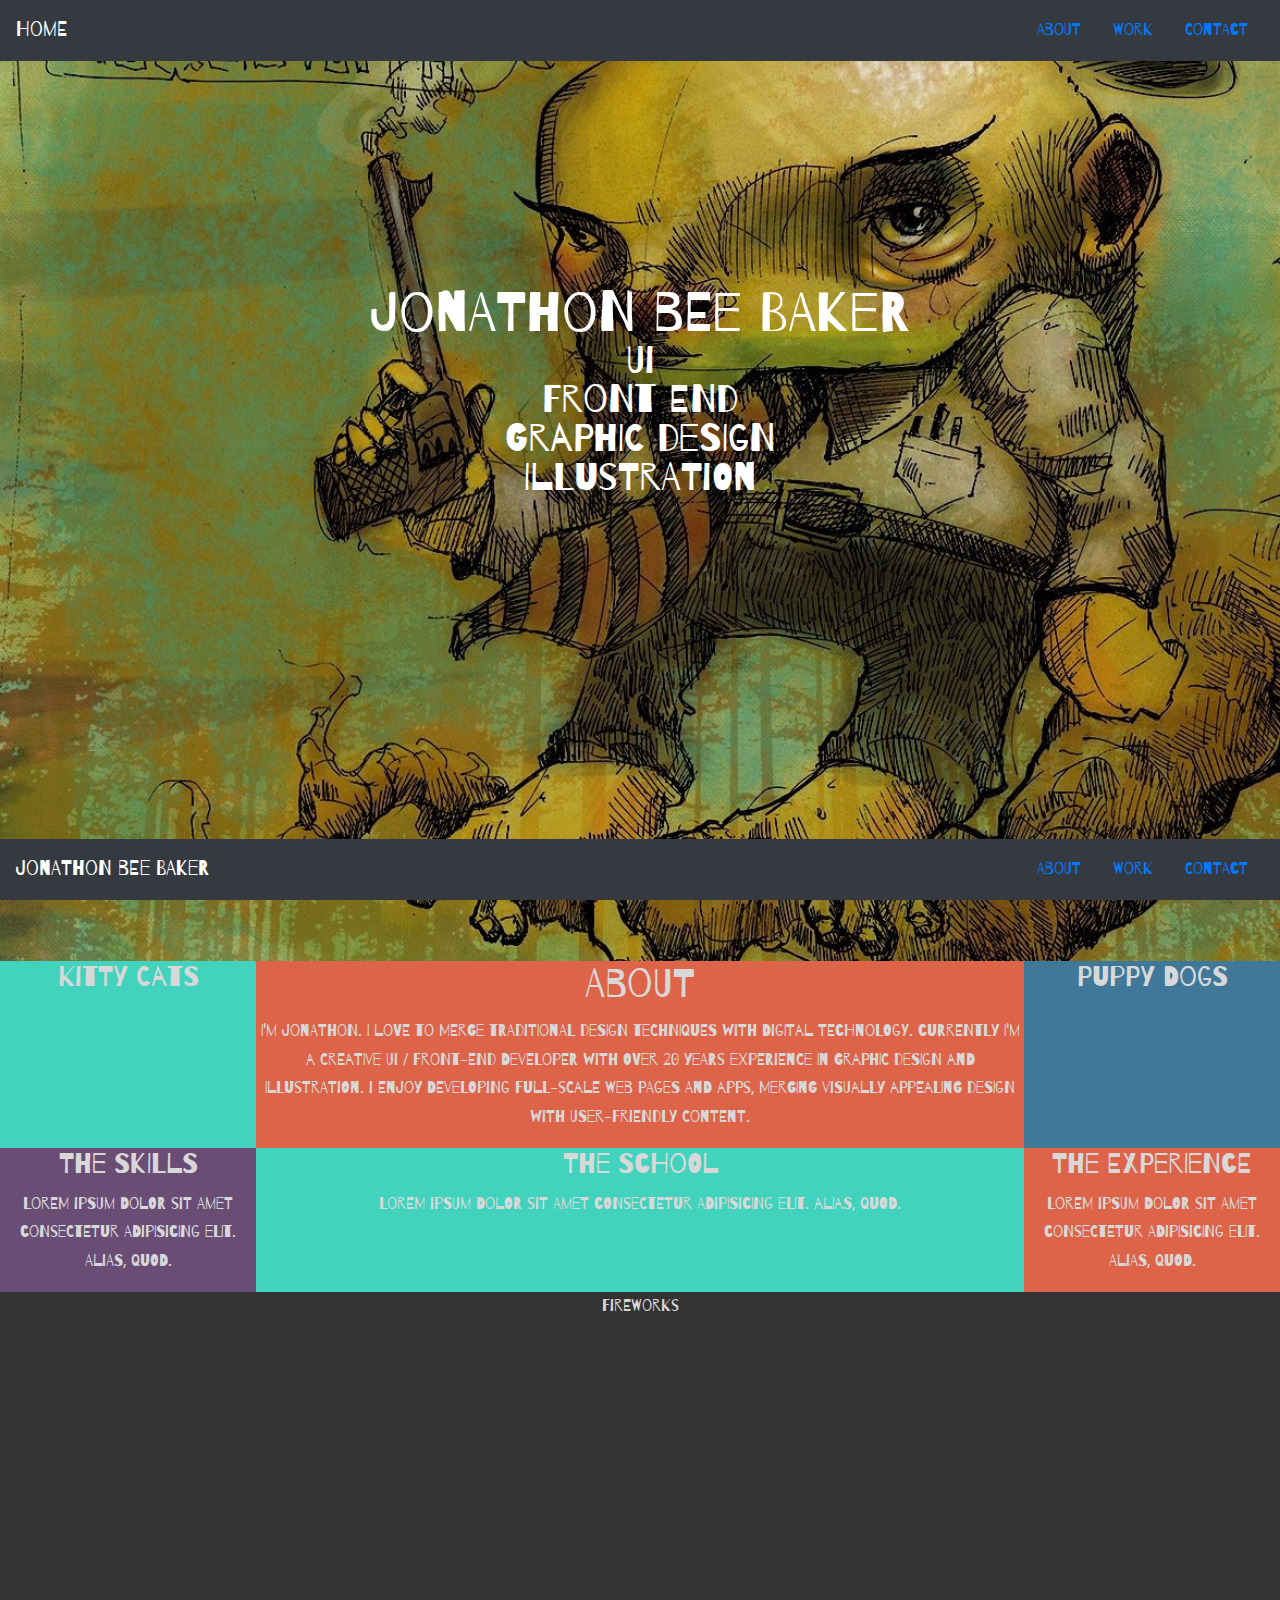
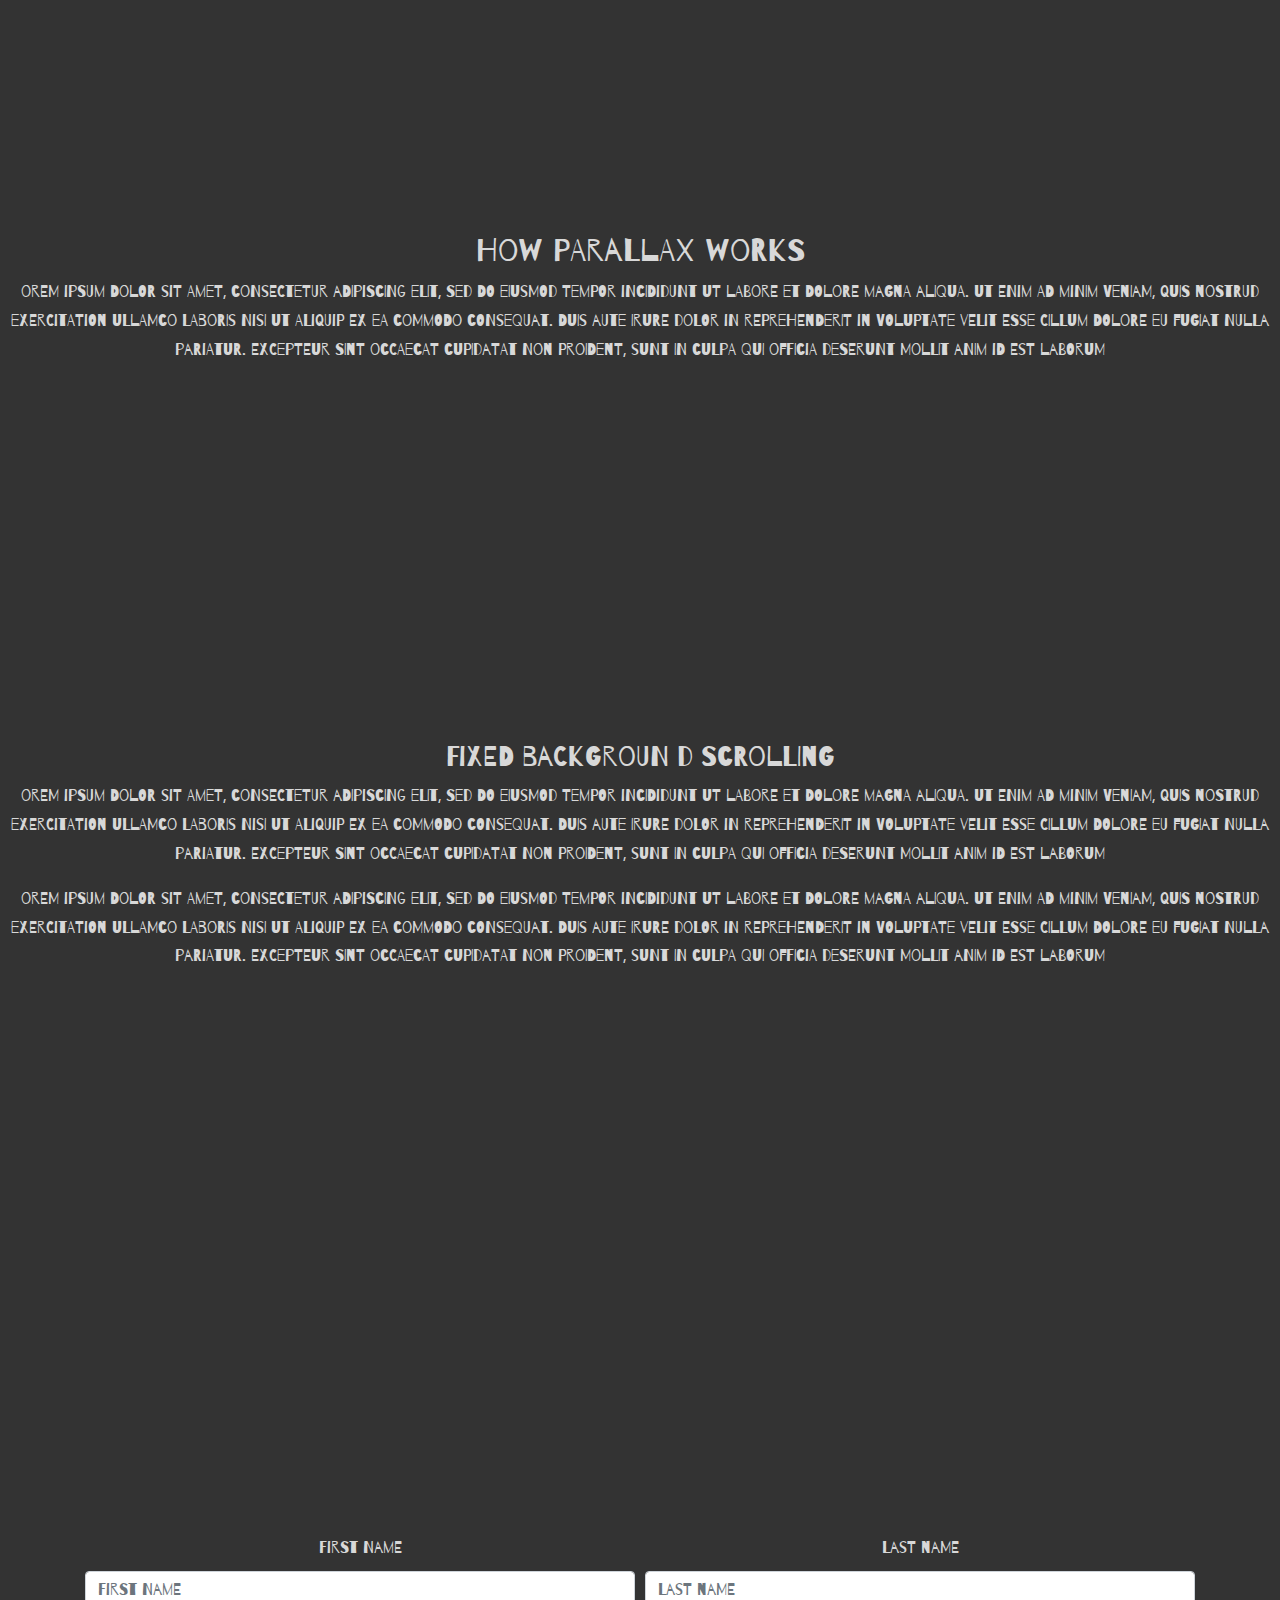
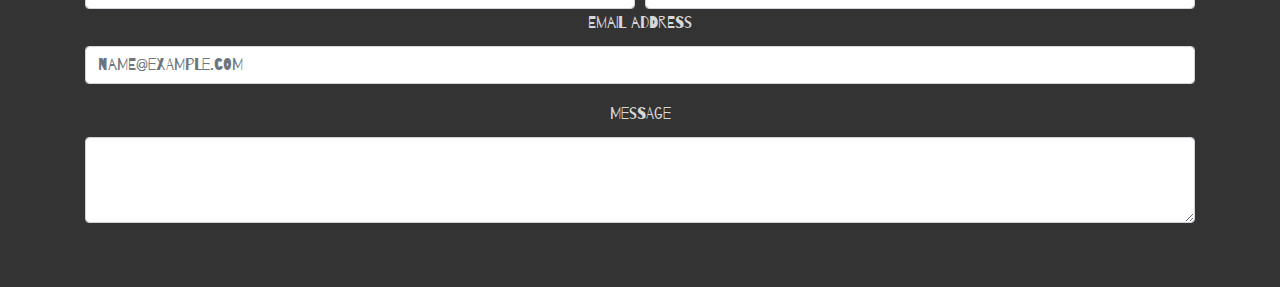
<file: index.html>
<!DOCTYPE html>
<html lang="en">
<head>
    <meta charset="UTF-8">
    <meta name="viewport" content="width=device-width, initial-scale=1.0">
    <meta http-equiv="X-UA-Compatible" content="ie=edge">
    <title>Document</title>
    
    <link rel="stylesheet" href="https://maxcdn.bootstrapcdn.com/bootstrap/4.0.0/css/bootstrap.min.css" integrity="sha384-Gn5384xqQ1aoWXA+058RXPxPg6fy4IWvTNh0E263XmFcJlSAwiGgFAW/dAiS6JXm" crossorigin="anonymous">
    <meta name="viewport" content="width=device-width, initial-scale=1, shrink-to-fit=no">
    <link href="https://fonts.googleapis.com/css?family=Barrio" rel="stylesheet">
    <link rel="stylesheet" href="style.css">
</head>
<body>
        <nav class="navbar sticky-top navbar-dark bg-dark">
                <a class="navbar-brand" href="#">Home</a>
                <ul class="nav">
                        <li class="nav-item">
                          <a class="nav-link active" href="#">About</a>
                        </li>
                        <li class="nav-item">
                          <a class="nav-link" href="#">Work</a>
                        </li>
                        <li class="nav-item">
                          <a class="nav-link" href="#">Contact</a>
                        </li>
                       
                      </ul>
        </nav>

    <div class="parallax1">
        <div class="heading">
            Jonathon Bee Baker<br>
            <div class="subHead">
                    UI<br>
                    Front End<br>
                    Graphic Design<br>
                    Illustration<br>
                </div>
        </div>
       
    
       
    </div>

    <section>
        <div class="wrapper">
              <div class="pic1">
                  <h3>Kitty Cats</h3>
              </div>

              <div class="about">
                  <h1>About</h1>
                  <p>I'm Jonathon. I love to merge traditional design techniques with digital technology. Currently I'm a Creative UI / Front-End Developer with over 20 years experience in Graphic Design and Illustration. 
                     I enjoy developing full-scale web pages and apps, merging visually appealing design with user-friendly content.
                  </p>
              </div>

              <div class="pic2">
                    <h3>Puppy Dogs</h3>
              </div>

              <div class="experience">
                  <h3>The Skills</h3>
                  <p>Lorem ipsum dolor sit amet consectetur adipisicing elit. Alias, quod.</p>
              </div>

              <div class="skills">
                  <h3>The School</h3>
                  <p>Lorem ipsum dolor sit amet consectetur adipisicing elit. Alias, quod.</p>
              </div>

              <div class="education">
                    <h3>The Experience</h3>
                    <p>Lorem ipsum dolor sit amet consectetur adipisicing elit. Alias, quod.</p>
              </div>

        </div>

       
       
    </section>

    <div class="parallax2">
        <div class="heading-sm">
            FireWorks

        </div>
    </div>

    <section class="dark">
        <h2>How Parallax works</h2>
        <p>
                orem ipsum dolor sit amet, consectetur adipiscing elit, sed do eiusmod tempor
                incididunt ut labore et dolore magna aliqua. Ut enim ad minim veniam, quis nostrud 
                exercitation ullamco laboris nisi ut aliquip ex ea commodo consequat. Duis 
                aute irure dolor in reprehenderit in voluptate velit esse cillum dolore eu fugiat nulla 
                pariatur. Excepteur sint occaecat cupidatat non proident, sunt in culpa qui officia deserunt 
                mollit anim id est laborum
        </p>
    </section>

    <div class="parallax3">
    </div>
        <div class="dark">
            <h3>Fixed Backgroun d scrolling</h3>
            <div class="two-col">
                    <p>
                            orem ipsum dolor sit amet, consectetur adipiscing elit, sed do eiusmod tempor
                            incididunt ut labore et dolore magna aliqua. Ut enim ad minim veniam, quis nostrud 
                            exercitation ullamco laboris nisi ut aliquip ex ea commodo consequat. Duis 
                            aute irure dolor in reprehenderit in voluptate velit esse cillum dolore eu fugiat nulla 
                            pariatur. Excepteur sint occaecat cupidatat non proident, sunt in culpa qui officia deserunt 
                            mollit anim id est laborum
                    </p>
            </div>
            <div class="two-col">
                    <p>
                            orem ipsum dolor sit amet, consectetur adipiscing elit, sed do eiusmod tempor
                            incididunt ut labore et dolore magna aliqua. Ut enim ad minim veniam, quis nostrud 
                            exercitation ullamco laboris nisi ut aliquip ex ea commodo consequat. Duis 
                            aute irure dolor in reprehenderit in voluptate velit esse cillum dolore eu fugiat nulla 
                            pariatur. Excepteur sint occaecat cupidatat non proident, sunt in culpa qui officia deserunt 
                            mollit anim id est laborum
                    </p>
            </div>
        </div>
        <div class="parallax4"> 
            <br>
            <br>
            <br>
            <br>
            <br>
            <br>
            <br>
            <br>
            <br>
            <br>
            <br>
            <br>
            <br>
            <br>
            <br>
            <br>
            <br>
            <br>
            <br>
            <div class="container">
                <form>
                        <div class="form-row">
                                <div class="col">
                                        <label for="exampleFormControlInput1">First Name</label>
                                  <input type="text" class="form-control" placeholder="First name">
                                </div>
                                <div class="col">
                                        <label for="exampleFormControlInput2">Last Name</label>
                                  <input type="text" class="form-control" placeholder="Last name">
                                </div>
                              </div>
                        <div class="form-group">
                          <label for="exampleFormControlInput3">Email address</label>
                          <input type="email" class="form-control" id="exampleFormControlInput1" placeholder="name@example.com">
                        </div>
                    
                        <div class="form-group">
                          <label for="exampleFormControlTextarea1">Message</label>
                          <textarea class="form-control" id="exampleFormControlTextarea1" rows="3"></textarea>
                        </div>
                      </form>   
                    </div> 
        </div>
        <nav class="navbar fixed-bottom navbar-dark bg-dark">
                <a class="navbar-brand" href="#">Jonathon Bee Baker</a>
                <ul class="nav">
                        <li class="nav-item">
                          <a class="nav-link active" href="#">About</a>
                        </li>
                        <li class="nav-item">
                          <a class="nav-link" href="#">Work</a>
                        </li>
                        <li class="nav-item">
                          <a class="nav-link" href="#">Contact</a>
                        </li>
                       
                      </ul>
              </nav>

<!--Bootstrap javascript-->
<script src="https://code.jquery.com/jquery-3.2.1.slim.min.js" integrity="sha384-KJ3o2DKtIkvYIK3UENzmM7KCkRr/rE9/Qpg6aAZGJwFDMVNA/GpGFF93hXpG5KkN" crossorigin="anonymous"></script>
<script src="https://cdnjs.cloudflare.com/ajax/libs/popper.js/1.12.9/umd/popper.min.js" integrity="sha384-ApNbgh9B+Y1QKtv3Rn7W3mgPxhU9K/ScQsAP7hUibX39j7fakFPskvXusvfa0b4Q" crossorigin="anonymous"></script>
<script src="https://maxcdn.bootstrapcdn.com/bootstrap/4.0.0/js/bootstrap.min.js" integrity="sha384-JZR6Spejh4U02d8jOt6vLEHfe/JQGiRRSQQxSfFWpi1MquVdAyjUar5+76PVCmYl" crossorigin="anonymous"></script>
   
</body>
</html>
</file>
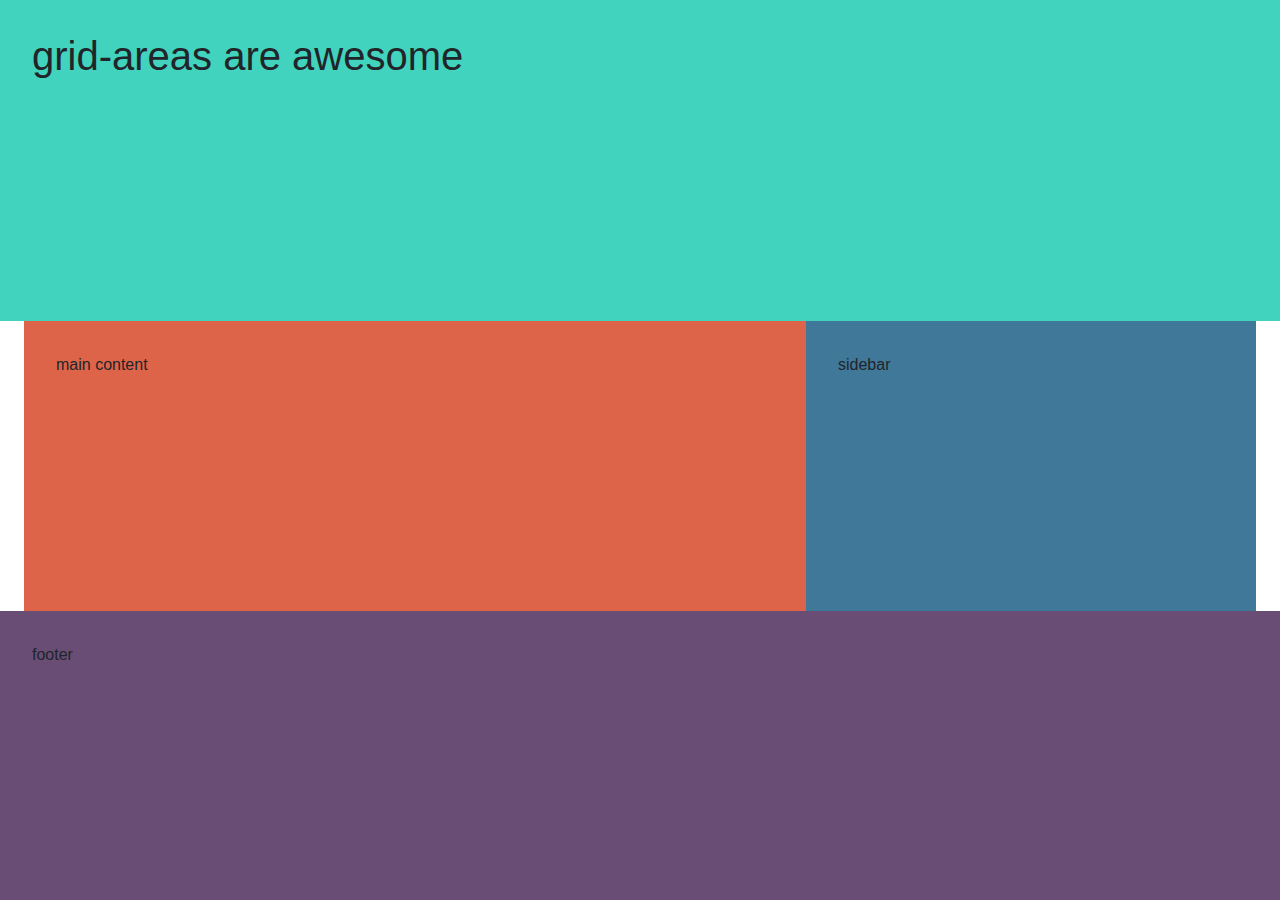
<file: index2.html>
<!DOCTYPE html>
<html lang="en">
<head>
    <meta charset="UTF-8">
    <meta name="viewport" content="width=device-width, initial-scale=1.0">
    <meta http-equiv="X-UA-Compatible" content="ie=edge">
    <title>Document</title>
    
    <link rel="stylesheet" href="https://maxcdn.bootstrapcdn.com/bootstrap/4.0.0/css/bootstrap.min.css" integrity="sha384-Gn5384xqQ1aoWXA+058RXPxPg6fy4IWvTNh0E263XmFcJlSAwiGgFAW/dAiS6JXm" crossorigin="anonymous">
    <meta name="viewport" content="width=device-width, initial-scale=1, shrink-to-fit=no">
    <link href="https://fonts.googleapis.com/css?family=Barrio" rel="stylesheet">
    <link rel="stylesheet" href="style2.css">
</head>
<body>
        <header>
                <h1>grid-areas are awesome</h1>
        </header>
              
              <div class="main-content">
                main content
              </div>
              
              <div class="sidebar">
                sidebar
              </div>
              
        <footer>
        footer
        </footer>



    <script src="https://code.jquery.com/jquery-3.2.1.slim.min.js" integrity="sha384-KJ3o2DKtIkvYIK3UENzmM7KCkRr/rE9/Qpg6aAZGJwFDMVNA/GpGFF93hXpG5KkN" crossorigin="anonymous"></script>
    <script src="https://cdnjs.cloudflare.com/ajax/libs/popper.js/1.12.9/umd/popper.min.js" integrity="sha384-ApNbgh9B+Y1QKtv3Rn7W3mgPxhU9K/ScQsAP7hUibX39j7fakFPskvXusvfa0b4Q" crossorigin="anonymous"></script>
    <script src="https://maxcdn.bootstrapcdn.com/bootstrap/4.0.0/js/bootstrap.min.js" integrity="sha384-JZR6Spejh4U02d8jOt6vLEHfe/JQGiRRSQQxSfFWpi1MquVdAyjUar5+76PVCmYl" crossorigin="anonymous"></script>

</body>
</html>
</file>
<file: style.css>
body, html {
    height: 100%;
    margin: 0;
    font-family: 'Barrio', sans-serif;
    line-height: 180%;
    color: rgb(216, 216, 216);
    text-align: center;
    Background-color: #333;
}

.parallax1 {
    background: url(img/gangsta.jpg);
    min-height: 100%;
}
.parallax2 {
    background: url(img/arches.png);
    min-height: 60%;
}
.parallax3 {
    background: url(img/cowboy.jpg);
    min-height: 40%;
}

.parallax4 {
    background: url(img/foxface.jpg);
    min-height: 100%;
}

.parallax1, .parallax2, .parallax3, .parallax4 {
    position: relative;
    background-position: center;
    background-size: cover;
    background-repeat: no-repeat;
    background-attachment: fixed;
}

.heading {
    position: absolute;
    color: #fff;
    font-size: 350%;
    top: 25%;
    width: 100%;
    line-height: 100%;
}

.subHead {
    position: relative;
    color: #fff;
    font-size: 70%;
    top: 35%;
    width: 100%;
    line-height: 100%;
    
}



.wrapper {
    display: grid;
    grid-template-columns: 1fr 3fr 1fr;
    grid-template-areas:
    "pic1 about pic2"

    "experience skills education"
}

.pic1 { background-color: #41D3BD; }
.about { background-color: #DE6449;}
.pic2 { background: #407899;}
.experience { background: #694D75;}
.skills { background: #41D3BD; }
.education { background: #DE6449;}


.navbar fixed-bottom
</file>
<file: style2.css>
/* basic styling so we can
   see what's going on */

   * { box-sizing: border-box; }

   body {
     margin: 0;
     min-height: 100vh;
   }
   
   header,
   .main-content,
   .sidebar,
   footer {
     padding: 2em;
   }
   
   header { background: #41D3BD; }
   .main-content { background: #DE6449;}
   .sidebar { background: #407899;}
   footer { background: #694D75;}
   
   
   /* ======================
      Demo stuff starts here 
      ========================*/
   
   body {
     display: grid;
     grid-template-columns: 1.5em 1fr 1.5em;
     grid-template-areas:
       "header header header"
       ". main ."
       ". side ."
       "footer footer footer"
   }
   
   @media only screen and (min-width: 860px) {
     body {
       grid-template-columns: 1.5em minmax(400px, 650px) minmax(200px, 350px) 1.5em;
       grid-template-areas:
         "header header header header"
         ". main side ."
         "footer footer footer footer"
     }
   }
   
   @media only screen and (min-width: 860px) {
     body {
       grid-template-columns: minmax(1.5em, 1fr) minmax(650px, 960px) 450px minmax(1.5em, 1fr);
       grid-template-areas:
         "header header header header"
         ". main side ."
         "footer footer footer footer"
     }
   }
   
   
   header { grid-column: header / header; } 
   .main-content { grid-area: main; }
   .sidebar { grid-area: side; }
   footer { grid-area: footer; }
</file>
